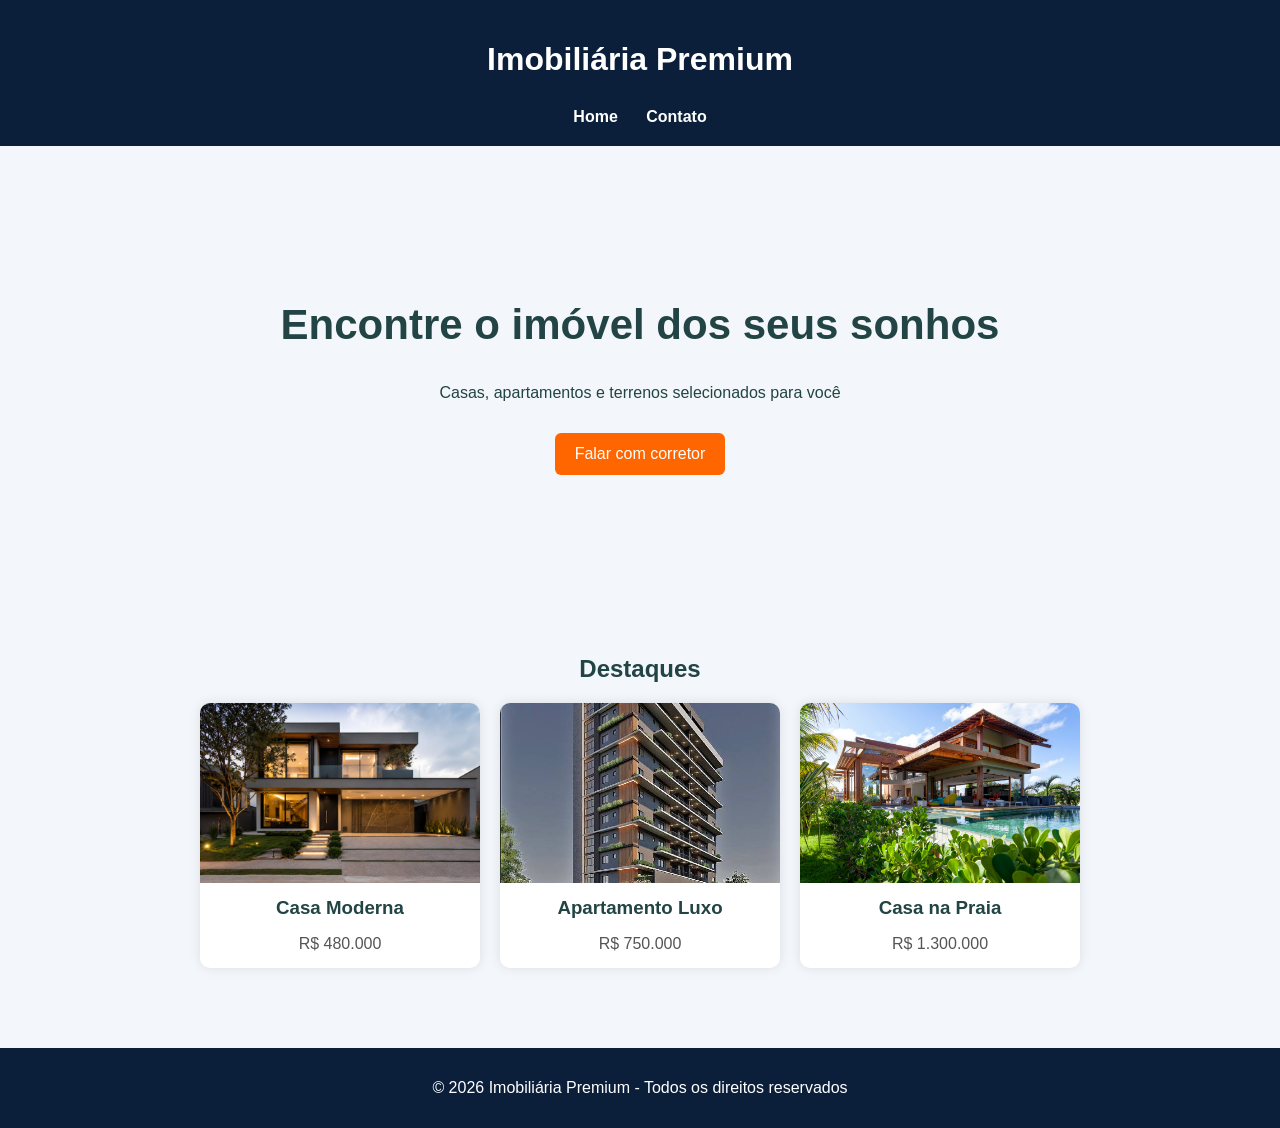
<file: Index.html>
<!DOCTYPE html>
<html lang="pt-br">
<head>
  <meta charset="UTF-8">
  <title>Imobiliária Premium</title>
  <link rel="stylesheet" href="index.css">
</head>
<body>

<header>
  <h1>Imobiliária Premium</h1>
  <nav>
    <a href="index.html">Home</a>
    <a href="contact.html">Contato</a>
  </nav>
</header>

<section class="hero">
  <h1>Encontre o imóvel dos seus sonhos</h1>
  <p>Casas, apartamentos e terrenos selecionados para você</p>
  <a class="btn" href="contact.html">Falar com corretor</a>
</section>

<section>
  <h2>Destaques</h2>

  <div class="cards">

    <div class="card">
      <img src="casa.png">
      <h3>Casa Moderna</h3>
      <p>R$ 480.000</p>
    </div>

    <div class="card">
      <img src="apartamento.jpeg">
      <h3>Apartamento Luxo</h3>
      <p>R$ 750.000</p>
    </div>

    <div class="card">
      <img src="casa na praia.jpeg">
      <h3>Casa na Praia</h3>
      <p>R$ 1.300.000</p>
    </div>

  </div>
</section>

<footer>
  <p>© 2026 Imobiliária Premium - Todos os direitos reservados</p>
</footer>

</body>
</html>
</file>
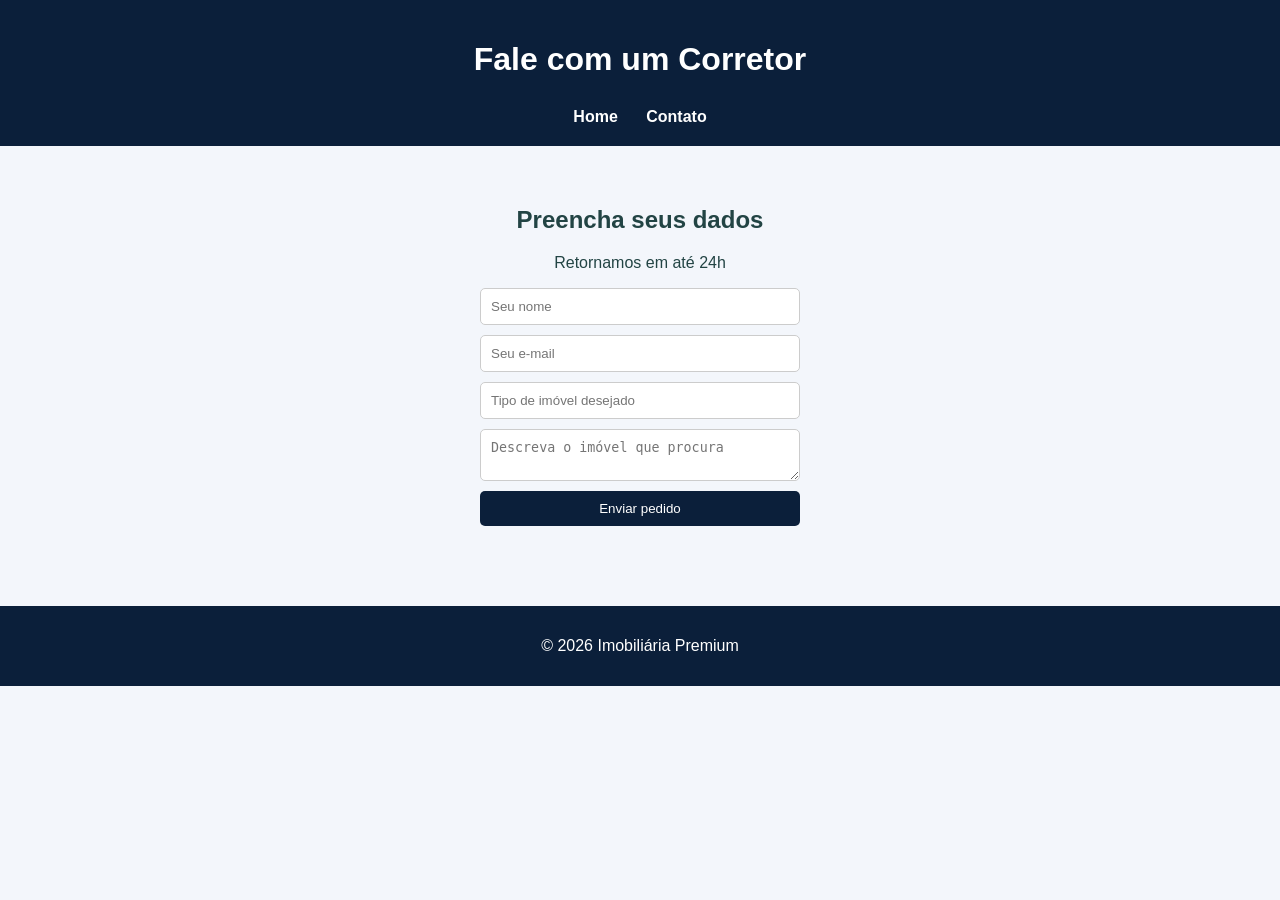
<file: Contact.html>
<!DOCTYPE html>
<html lang="pt-br">
<head>
  <meta charset="UTF-8">
  <title>Contato</title>
  <link rel="stylesheet" href="index.css">
</head>
<body>

<header>
  <h1>Fale com um Corretor</h1>
  <nav>
    <a href="index.html">Home</a>
    <a href="contato.html">Contato</a>
  </nav>
</header>

<section>
  <h2>Preencha seus dados</h2>
  <p>Retornamos em até 24h</p>

  <form>
    <input type="text" placeholder="Seu nome" required>
    <input type="email" placeholder="Seu e-mail" required>
    <input type="text" placeholder="Tipo de imóvel desejado">
    <textarea placeholder="Descreva o imóvel que procura"></textarea>
    <button type="submit">Enviar pedido</button>
  </form>
</section>

<footer>
  <p>© 2026 Imobiliária Premium</p>
</footer>

</body>
</html>
</file>
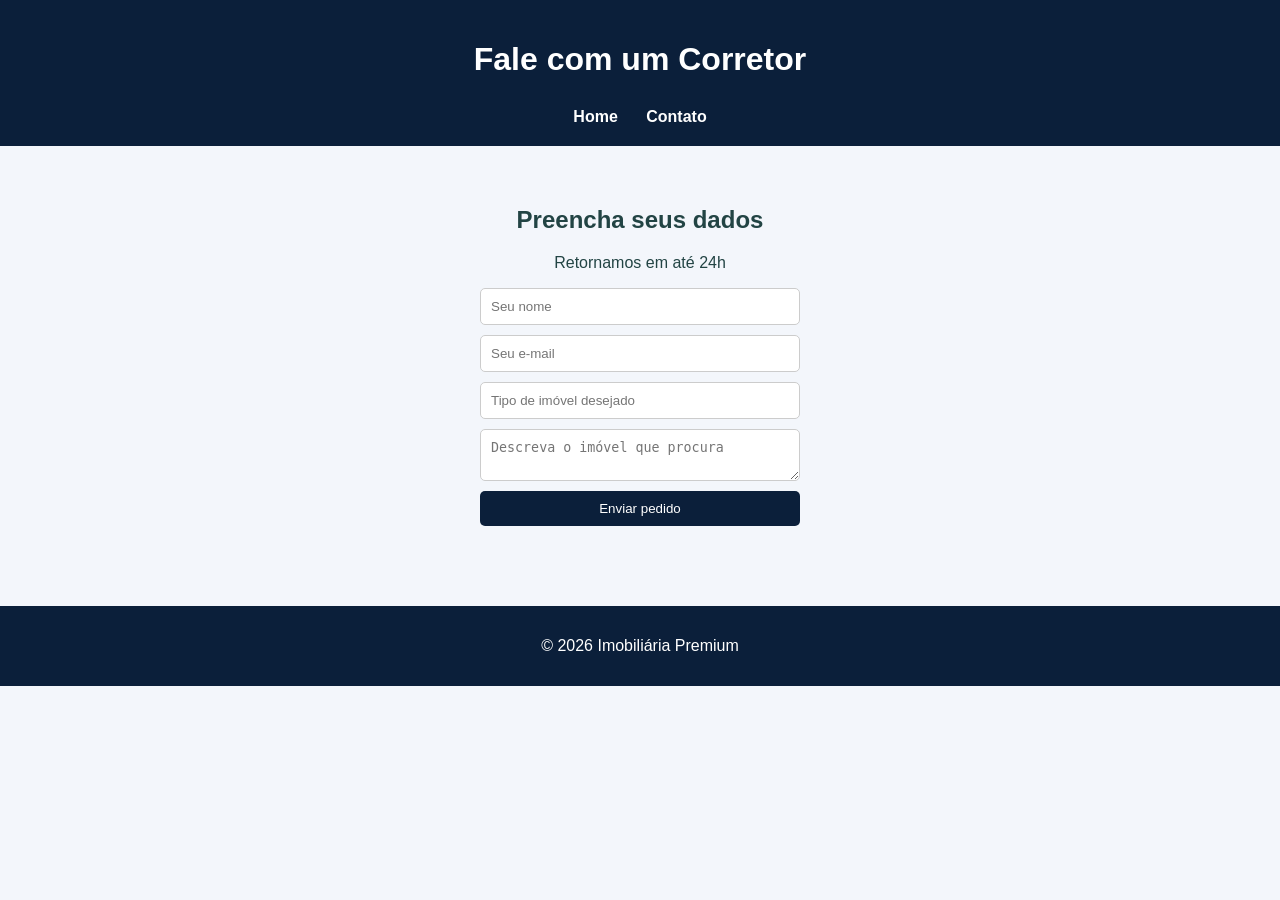
<file: contact.html>
<!DOCTYPE html>
<html lang="pt-br">
<head>
  <meta charset="UTF-8">
  <title>Contato</title>
  <link rel="stylesheet" href="index.css">
</head>
<body>

<header>
  <h1>Fale com um Corretor</h1>
  <nav>
    <a href="index.html">Home</a>
    <a href="contato.html">Contato</a>
  </nav>
</header>

<section>
  <h2>Preencha seus dados</h2>
  <p>Retornamos em até 24h</p>

  <form>
    <input type="text" placeholder="Seu nome" required>
    <input type="email" placeholder="Seu e-mail" required>
    <input type="text" placeholder="Tipo de imóvel desejado">
    <textarea placeholder="Descreva o imóvel que procura"></textarea>
    <button type="submit">Enviar pedido</button>
  </form>
</section>

<footer>
  <p>© 2026 Imobiliária Premium</p>
</footer>

</body>
</html>
</file>
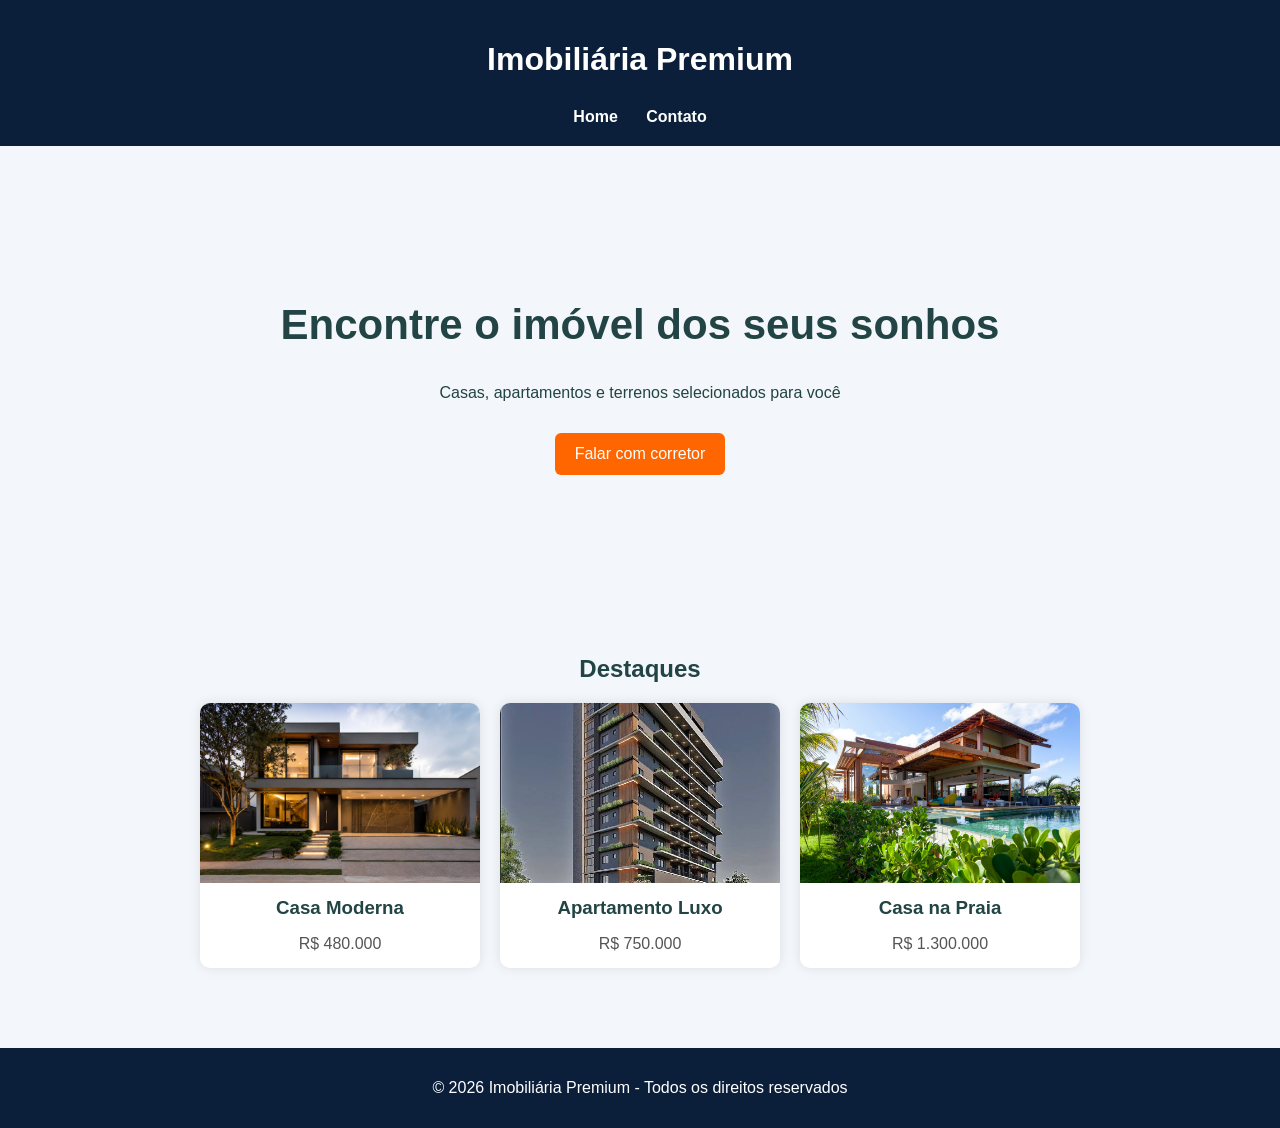
<file: Index (1).html>
<!DOCTYPE html>
<html lang="pt-br">
<head>
  <meta charset="UTF-8">
  <title>Imobiliária Premium</title>
  <link rel="stylesheet" href="index.css">
</head>
<body>

<header>
  <h1>Imobiliária Premium</h1>
  <nav>
    <a href="index.html">Home</a>
    <a href="contact.html">Contato</a>
  </nav>
</header>

<section class="hero">
  <h1>Encontre o imóvel dos seus sonhos</h1>
  <p>Casas, apartamentos e terrenos selecionados para você</p>
  <a class="btn" href="contact.html">Falar com corretor</a>
</section>

<section>
  <h2>Destaques</h2>

  <div class="cards">

    <div class="card">
      <img src="casa.png">
      <h3>Casa Moderna</h3>
      <p>R$ 480.000</p>
    </div>

    <div class="card">
      <img src="apartamento.jpeg">
      <h3>Apartamento Luxo</h3>
      <p>R$ 750.000</p>
    </div>

    <div class="card">
      <img src="casa na praia.jpeg">
      <h3>Casa na Praia</h3>
      <p>R$ 1.300.000</p>
    </div>

  </div>
</section>

<footer>
  <p>© 2026 Imobiliária Premium - Todos os direitos reservados</p>
</footer>

</body>
</html>
</file>
<file: index.css>
body {
  margin: 0;
  font-family: Arial, sans-serif;
  background: #f3f6fb;
  color: #244;
}

header {
  background: #0b1f3a;
  color: white;
  padding: 20px;
  text-align: center;
}

nav {
  margin-top: 30px;
  
}

nav a {
  color: white;
  margin: 0 12px;
  text-decoration: none;
  font-weight: bold;
}

nav a:hover {
  color: #ffb703;
}

.hero {
  background: url('https://source.unsplash.com/1600x600/?real-estate,house') center/cover no-repeat;
  color: #244;
  text-align: center;
  padding: 120px 20px;
}

.hero h1 {
  font-size: 42px;
}

.btn {
  display: inline-block;
  margin-top: 15px;
  padding: 12px 20px;
  background: #ff6600;
  color: white;
  text-decoration: none;
  border-radius: 6px;
}

section {
  padding: 40px 20px;
  text-align: center;
}

.cards {
  display: flex;
  flex-wrap: wrap;
  justify-content: center;
  gap: 20px;
}

.card {
  background: white;
  width: 280px;
  border-radius: 10px;
  overflow: hidden;
  box-shadow: 0 0 12px rgba(0,0,0,0.1);
}

.card img {
  width: 100%;
  height: 180px;
  object-fit: cover;
}

.card h3 {
  margin: 10px 0 5px;
}

.card p {
  margin-bottom: 15px;
  color: #555;
}

footer {
  background: #0b1f3a;
  color: white;
  text-align: center;
  padding: 15px;
  margin-top: 40px;
}

/* FORM */
form {
  width: 320px;
  margin: auto;
  display: flex;
  flex-direction: column;
  gap: 10px;
}

input, textarea {
  padding: 10px;
  border: 1px solid #ccc;
  border-radius: 5px;
}

button {
  padding: 10px;
  background: #0b1f3a;
  color: white;
  border: none;
  cursor: pointer;
  border-radius: 5px;
}

button:hover {
  background: #ff6600;
}
</file>
